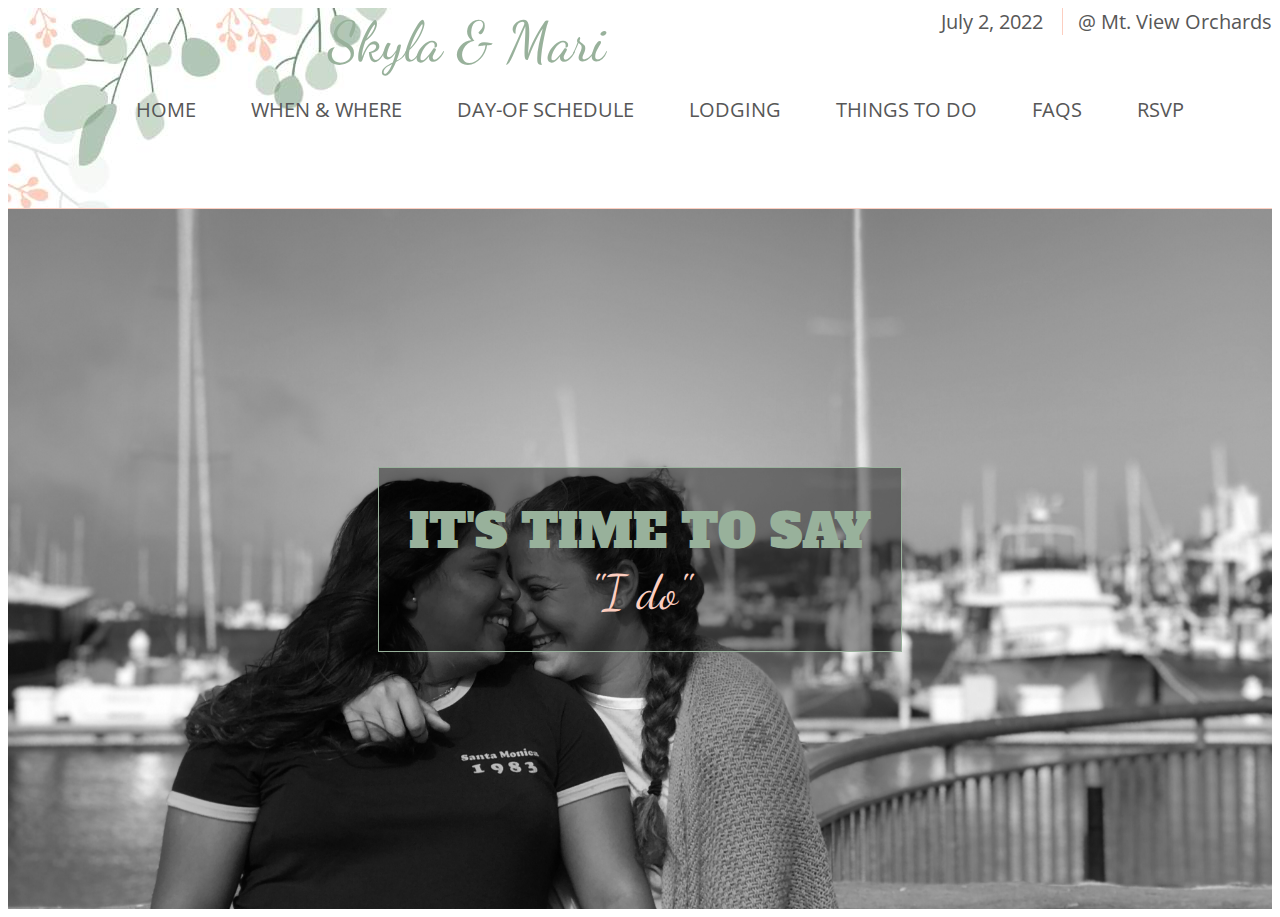
<file: index.html>
<!DOCTYPE html>
<html lang="en">
<head>
    <meta charset="UTF-8">
    <meta name="viewport" content="width=device-width, initial-scale=1.0">
    <title>I do, do you?</title>
    <link rel="stylesheet" href="https://cdn.jsdelivr.net/npm/bootstrap@4.6.0/dist/css/bootstrap.min.css" integrity="sha384-B0vP5xmATw1+K9KRQjQERJvTumQW0nPEzvF6L/Z6nronJ3oUOFUFpCjEUQouq2+l" crossorigin="anonymous">
    <script src="https://cdn.jsdelivr.net/npm/bootstrap@4.6.0/dist/js/bootstrap.min.js" integrity="sha384-+YQ4JLhjyBLPDQt//I+STsc9iw4uQqACwlvpslubQzn4u2UU2UFM80nGisd026JF" crossorigin="anonymous"></script>
    <link rel="preconnect" href="https://fonts.gstatic.com">
    <link href="https://fonts.googleapis.com/css2?family=Alfa+Slab+One&family=Dancing+Script:wght@400;700&family=Open+Sans+Condensed:wght@300&display=swap" rel="stylesheet">
    <link rel="stylesheet" href="main.css">
</head>
<body>
    <header>
        <div class="container-fluid top-header pt-2">
            <div class="row">
                <div class="col-12">
                    <div class="header-tags">
                        <span>July 2, 2022</span>
                        <span>@ Mt. View Orchards</span>
                    </div>
                </div>
            </div>
            <div class="row pt-3">
                <div class="col-12 header-title">
                    Skyla & Mari
                </div>
            </div>
            <div class="row nav pt-3">
                <div class="col-12">
                    <ul>
                        <li><a href="index.html">Home</a></li>
                        <li><a href="whenwhere.html">When & Where</a></li>
                        <li><a href="#">Day-Of Schedule</a></li>
                        <li><a href="#">Lodging</a></li>
                        <li><a href="#">Things To Do</a></li>
                        <li><a href="#">FAQs</a></li>
                        <li><a href="#">RSVP</a></li>

                        <!-- <li>Photos (coming soon)</li> -->
                    </ul>
                </div>
            </div>
        </div>
    </header>
    <section class="main-content">
        <div>It's Time To Say <span>"I do"</span> </div>
    </section>

    
</body>
</html>
</file>
<file: main.css>
.top-header .row{
    justify-content: space-between;
    font-family: "Open Sans Condensed";
}
.header-tags{
    float: right;
}
.header-tags span:nth-child(2){
    border-left:#fccec0 solid 1px;
    padding-left:15px;
}
.header-tags span{
    margin-left: 15px;
    font-size:20px;
    color: rgb(87, 87, 87);
}
header{
    background-image: url("header-bg.jpg");
    background-size:auto;
    background-repeat: no-repeat;
    background-position:top left;
    height:200px;
    border-bottom: #fccec0 solid 1px;
}
.header-title{
    font-family: "Dancing Script";
    text-align: center;
    font-size: 56px;
    color:#98b19b;
}
.nav{
    text-transform: uppercase;
}
.nav ul{
    display: flex;
    justify-content: center;
    list-style-type: none;
    font-family: 'Open Sans Condensed';
    font-size:20px;
    color: rgb(87, 87, 87);
}
.nav ul li{
    margin-left: 55px;
}
.nav ul li a{
    color: rgb(87, 87, 87);
    text-decoration: none;
    transition:.25s ease-in-out;
}
.nav ul li a:hover{
    color: #fccec0;
}
.nav ul li:first-child{
    margin-left:0;
}
.home-intro{
    color:white;
    font-size:74px;
    text-align: center;
}
.main-content{
    background-image: url("image.jpg");
    background-size:cover;
    background-repeat: no-repeat;
    background-position:bottom;
    height:calc(100vh - 200px);
    display: flex;
    justify-content: center;
    align-items: center;
}
.main-content div{
    text-transform: uppercase;
    font-size: 48px;
    font-family: "Alfa Slab One";
    border: #98b19b solid 1px;
    background:rgba(0, 0, 0, 0.4);
    padding:30px;
    color:#98b19b;
}
.main-content div span{
    font-family: "Dancing Script";
    text-transform: none;
    color:#fccec0;
    display: block;
    text-align: center;
}
</file>
